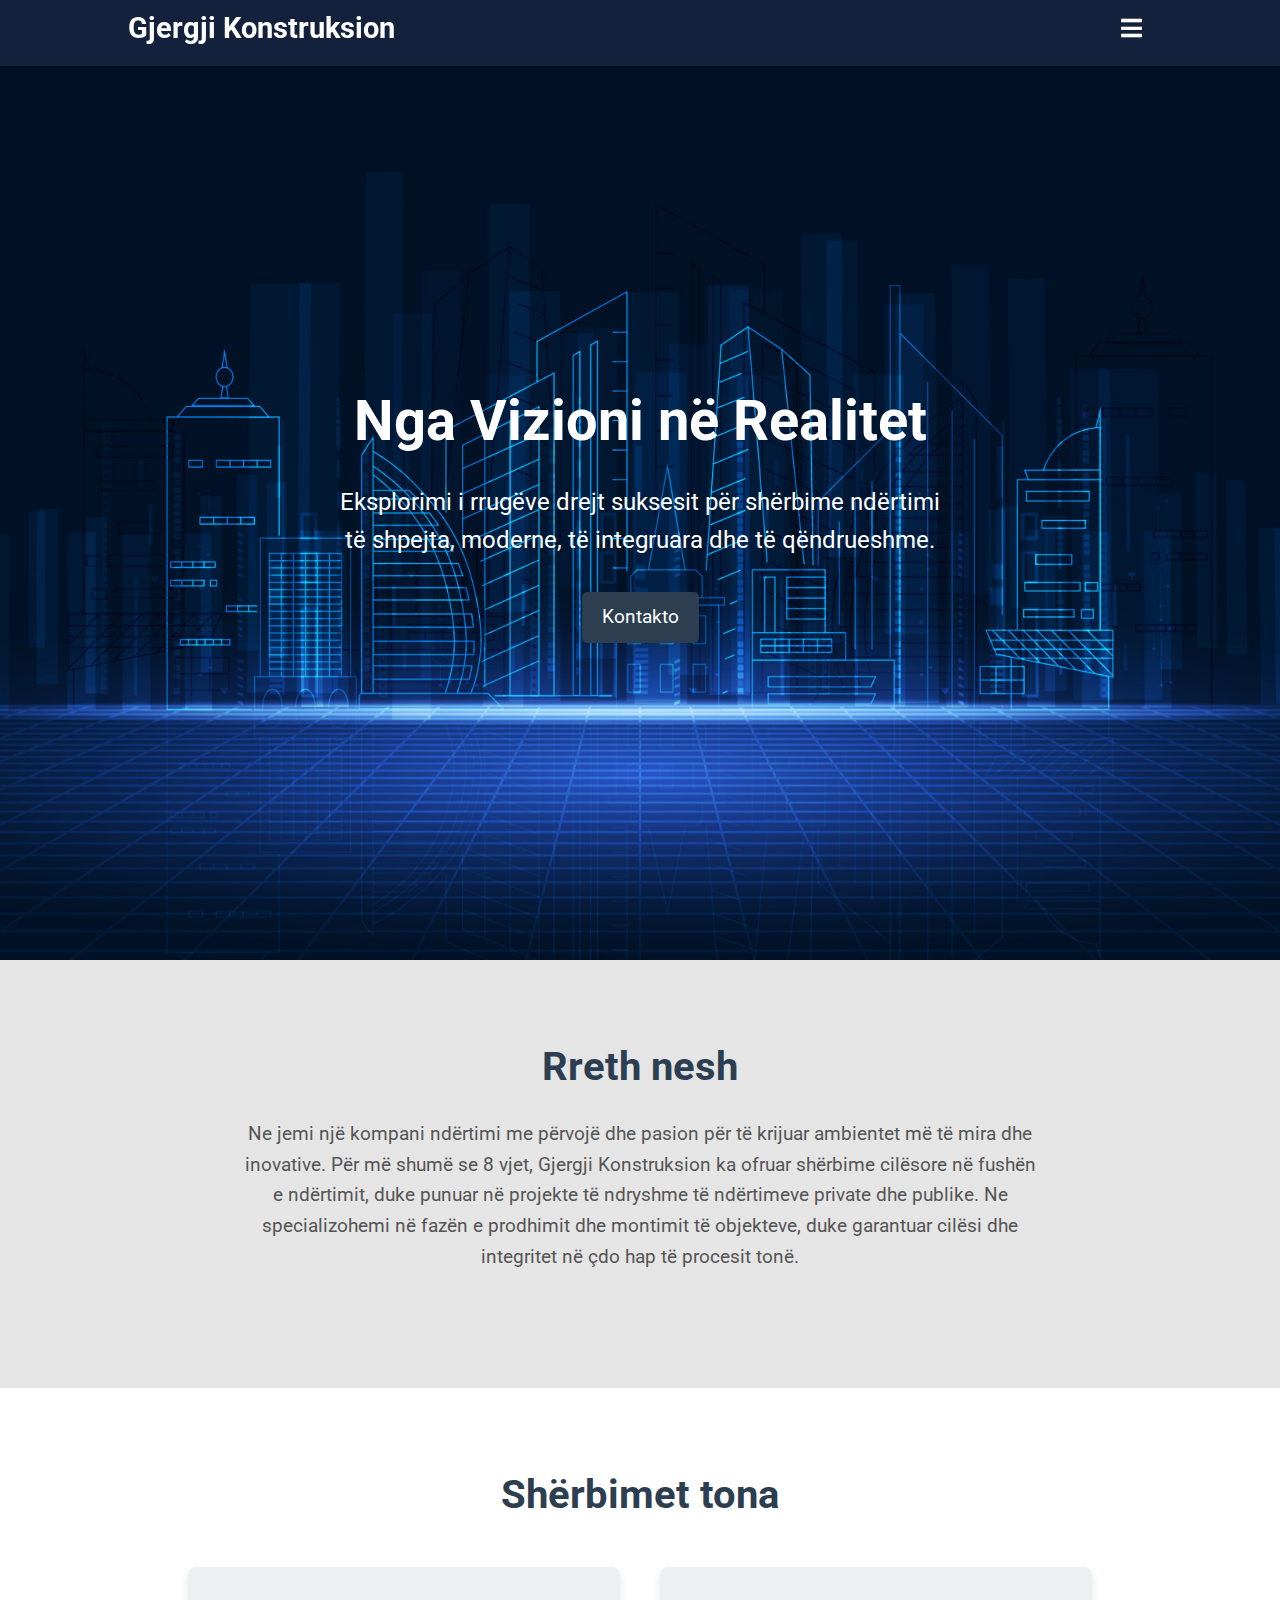
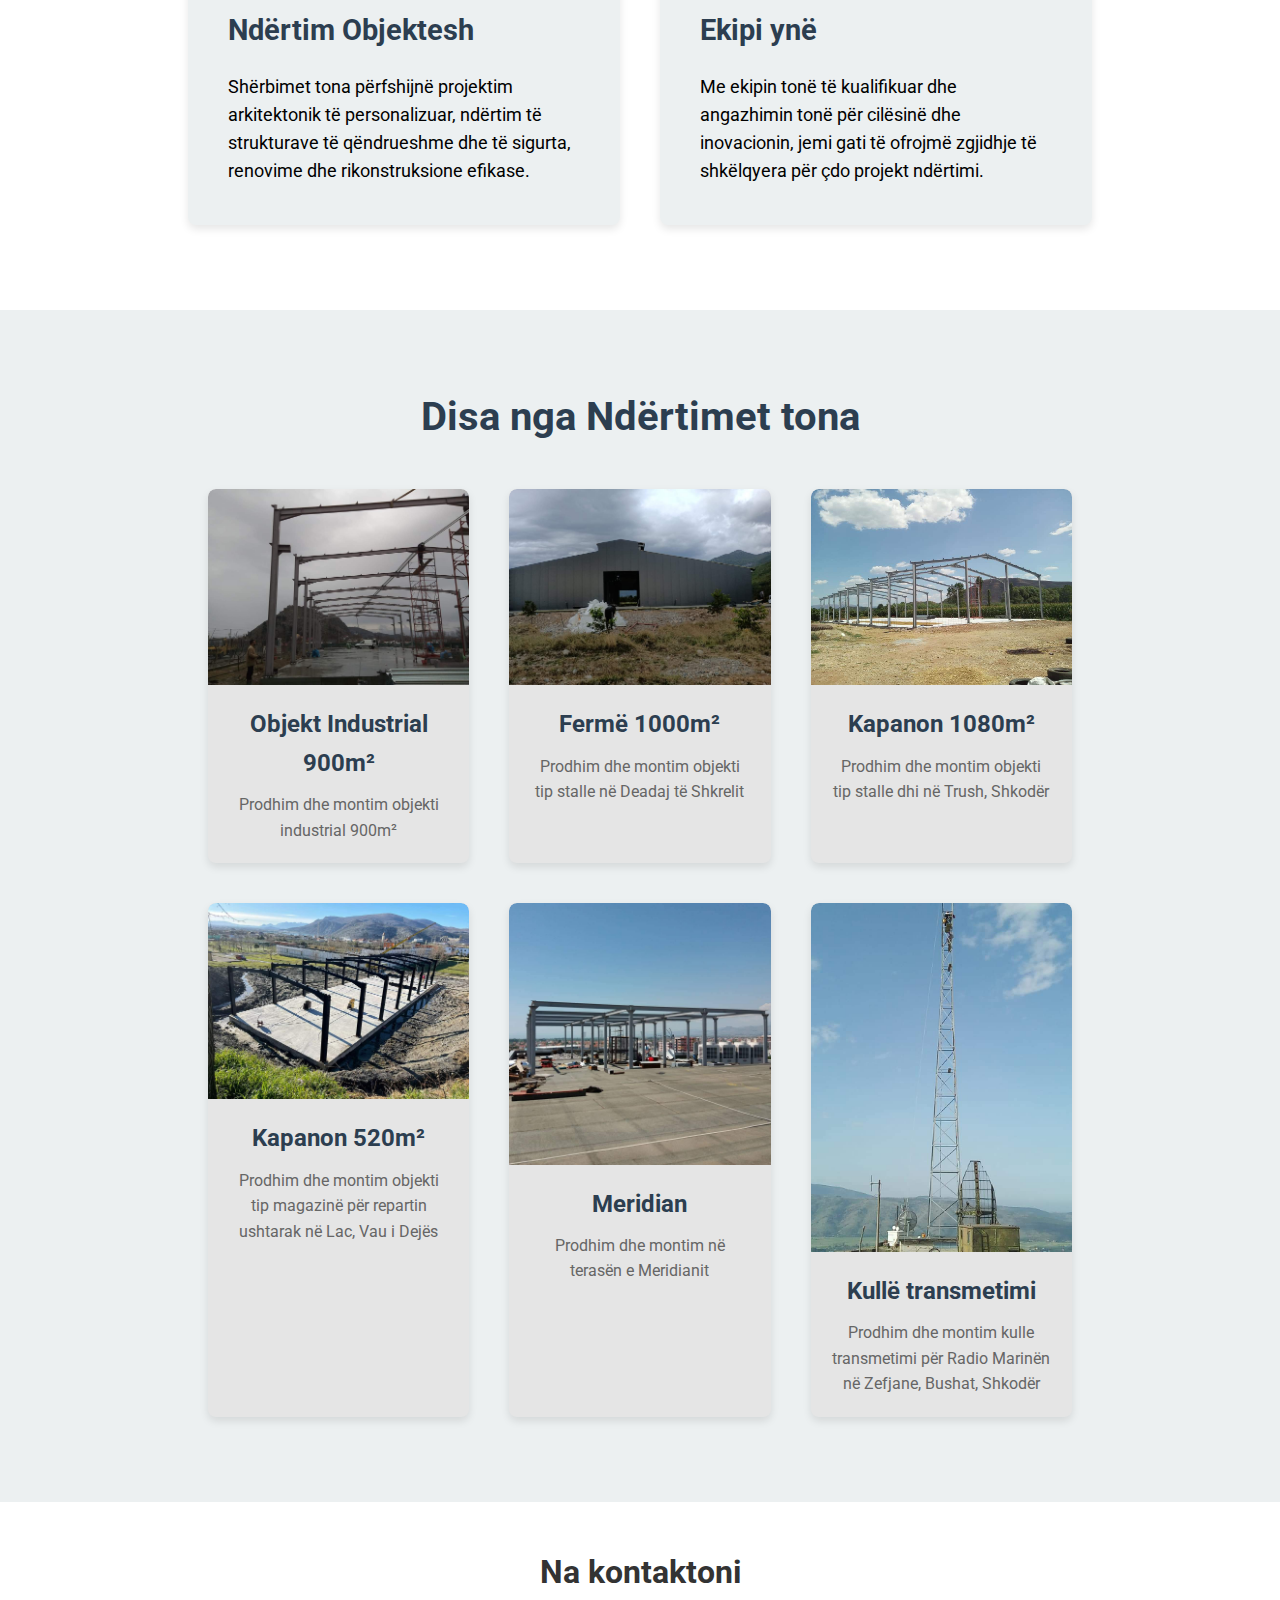
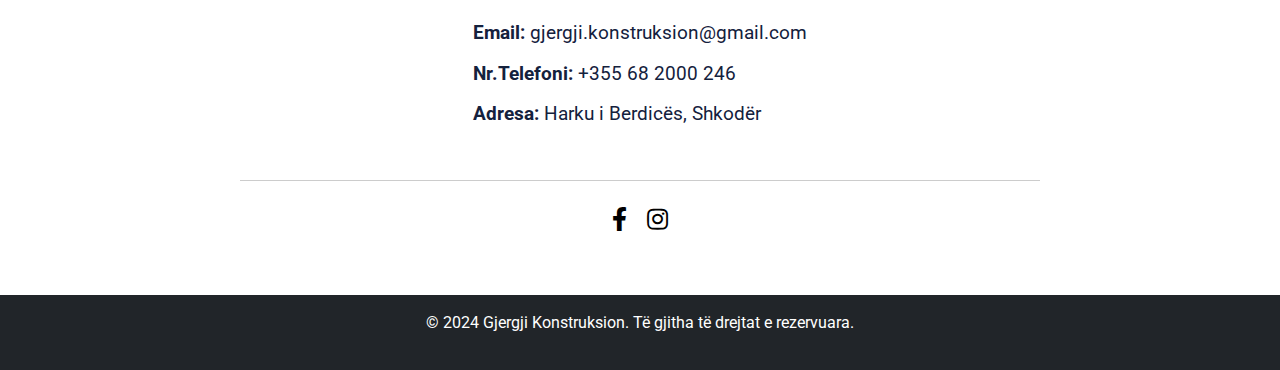
<file: index.html>
<!DOCTYPE html>
<html lang="en">
<head>
    <meta charset="UTF-8">
    <meta name="viewport" content="width=device-width, initial-scale=1.0">
    <title>Gjergji Konstruksion</title>
    <link rel="stylesheet" href="https://cdnjs.cloudflare.com/ajax/libs/font-awesome/5.15.4/css/all.min.css">
    <link rel="stylesheet" href="styles.css">
    <link href="https://fonts.googleapis.com/css2?family=Roboto:wght@400;700&display=swap" rel="stylesheet">
    <script src="https://code.jquery.com/jquery-3.6.0.min.js"></script>
    <script src="script.js" defer></script>

</head>
<body>
    <header>
    <div class="container">
        <div class="logo">
            <h1>Gjergji Konstruksion</h1>
        </div>
        <nav>
            <div class="menu-toggle">
                <i class="fas fa-bars"></i> <!-- Adjust the icon class as per your icon library -->
            </div>

<div class="nav-links">
    <ul>
        
        <li><a href="#services">Shërbimet</a></li>
        <li><a href="#projects">Ndërtimet</a></li>
        <li><a href="#contact">Kontakto</a></li>
    </ul>
</div>   
        </nav>
    </div>
</header>

    
    <section id="home">
        <div class="hero-image">
            <div class="hero-text">
                <h2>Nga Vizioni në Realitet</h2>
                <p>Eksplorimi i rrugëve drejt suksesit për shërbime ndërtimi të shpejta, moderne, të integruara dhe të qëndrueshme.</p>
                <a href="#contact" class="btn">Kontakto</a>
            </div>
        </div>
    </section>
    
    <section id="about">
        <div class="container">
            <h2>Rreth nesh</h2>
            <p>Ne jemi një kompani ndërtimi me përvojë dhe pasion për të krijuar ambientet më të mira dhe inovative. Për më shumë se 8 vjet, Gjergji Konstruksion ka ofruar shërbime cilësore në fushën e ndërtimit, duke punuar në projekte të ndryshme të ndërtimeve private dhe publike. Ne specializohemi në fazën e prodhimit dhe montimit të objekteve, duke garantuar cilësi dhe integritet në çdo hap të procesit tonë.</p>
        </div>
    </section>
    
    <section id="services">
        <div class="container">
            <h2>Shërbimet tona</h2>
            <div class="section-content">
                <div class="card">
                    <h3>Ndërtim Objektesh</h3>
                    <p>Shërbimet tona përfshijnë projektim arkitektonik të personalizuar, ndërtim të strukturave të qëndrueshme dhe të sigurta, renovime dhe rikonstruksione efikase.</p>
                </div>
                <div class="card">
                    <h3>Ekipi ynë</h3>
                    <p>Me ekipin tonë të kualifikuar dhe angazhimin tonë për cilësinë dhe inovacionin, jemi gati të ofrojmë zgjidhje të shkëlqyera për çdo projekt ndërtimi.</p>
                </div>
                
            </div>
        </div>
    </section>
    
    <section id="projects">
        <div class="container">
            <h2>Disa nga Ndërtimet tona</h2>
            <div class="projects-grid">
                <div class="project">
                    <div class="project-image">
                        <img src="project9.jpg" alt="Project 9">
                    </div>
                    <div class="project-info">
                        <h3>Objekt Industrial 900m²</h3>
                        <p>Prodhim dhe montim objekti industrial 900m²</p>
                    </div>
                </div>
                <div class="project">
                    <div class="project-image">
                        <img src="project3.jpg" alt="Project 3">
                    </div>
                    <div class="project-info">
                        <h3>Fermë 1000m²</h3>
                        <p>Prodhim dhe montim objekti tip stalle në Deadaj të Shkrelit</p>
                    </div>
                </div>
                <div class="project">
                    <div class="project-image">
                        <img src="project5.jpg" alt="Project 5">
                    </div>
                    <div class="project-info">
                        <h3>Kapanon 1080m²</h3>
                        <p>Prodhim dhe montim objekti tip stalle dhi në Trush, Shkodër</p>
                    </div>
                </div>
                <div class="project">
                    <div class="project-image">
                        <img src="project6.jpg" alt="Project 6">
                    </div>
                    <div class="project-info">
                        <h3>Kapanon 520m²</h3>
                        <p>Prodhim dhe montim objekti tip magazinë për repartin ushtarak në Lac, Vau i Dejës</p>
                    </div>
                </div>
                <div class="project">
                    <div class="project-image">
                        <img src="project7.jpg" alt="Project 7">
                    </div>
                    <div class="project-info">
                        <h3>Meridian</h3>
                        <p>Prodhim dhe montim në terasën e Meridianit</p>
                    </div>
                </div>
                <div class="project">
                    <div class="project-image">
                        <img src="project8.jpg" alt="Project 8">
                    </div>
                    <div class="project-info">
                        <h3>Kullë transmetimi</h3>
                        <p>Prodhim dhe montim kulle transmetimi për Radio Marinën në Zefjane, Bushat, Shkodër</p>
                    </div>
                </div>
                
            </div>
        </div>
    </section>
    
 <section id="contact">
    <div class="container">
        <h2>Na kontaktoni</h2>
        
        <div class="contact-content">
            <div class="contact-details">
                <p><strong>Email:</strong> gjergji.konstruksion@gmail.com</p>
                <p><strong>Nr.Telefoni:</strong> +355 68 2000 246</p>
                <p><strong>Adresa:</strong> Harku i Berdicës, Shkodër</p>
            </div>
            
            <div class="horizontal-line"></div>
            
            <div class="social-links">
                <a href="https://www.facebook.com/gjergji.konstruksion.3/?_rdr" target="blank"><i class="fab fa-facebook-f"></i></a>
                <a href="https://www.instagram.com/gjergji_konstruksion?igsh=MTVmaGV2dTdhaHV6bg==" target="blank"><i class="fab fa-instagram"></i></a>
            </div>
        </div>
    </div>
</section>

   <footer>
    <div class="container">
        <div class="footer-top">
            <p>&copy; 2024 Gjergji Konstruksion. Të gjitha të drejtat e rezervuara.</p>
        </div>
    </div>
</footer>

</body>
</html>
</file>
<file: styles.css>
/* Reset and General Styles */
* {
    margin: 0;
    padding: 0;
    box-sizing: border-box;
}

body {
    font-family: 'Roboto', sans-serif;
    line-height: 1.6;
    background-color: #f2f2f2;
    color: #000000; /* Matte Black */
}

a {
    text-decoration: none;
    color: inherit;
}

ul {
    list-style: none;
    padding: 0;
}

.container {
    width: 80%;
    max-width: 1200px;
    margin: 0 auto;
    transition: transform 0.3s ease; /* Smooth transition */
    transform: translateY(-5px); /* Move text up by 5 pixels on hover */
}

/* Header Styles */
header {
    background-color: #14213D; /* Navy Blue */
    color: #FFFFFF; /* White */
    position: fixed;
    top: 0;
    width: 100%;
    z-index: 1000;
    box-shadow: 0 2px 4px rgba(0, 0, 0, 0.1);
}

header .container {
    display: flex;
    justify-content: space-between;
    align-items: center;
    padding: 10px 0;
}

.logo h1 {
    color: #FFFFFF; /* White */
    margin: 0;
    font-size: 1.8rem;
}

nav {
    display: flex;
    align-items: center;
}

nav ul {
    display: flex;
    gap: 20px;
}

nav a {
    color: #fff;
    padding: 10px 20px;
    border-radius: 5px;
    font-size: 1.2rem;
    transition: background-color 0.3s ease;
}

nav a:hover,
nav a.active {
    background-color: #007BFF; /* Highlight Blue */
}

/* Menu Toggle Button */
.menu-toggle {
    display: none;
    cursor: pointer;
    color: #fff;
    font-size: 1.5rem;
    margin-left: 15px;
}

.menu-toggle i {
    display: block;
}

/* Home Section */
#home {
    height: 100vh;
    background: url('hero-background.jpg') center no-repeat;
    background-size: cover;
    display: flex;
    justify-content: center;
    align-items: center;
    text-align: center;
    color: #fff;
    color: #FFFFFF; /* White */
    margin-top: 60px;
}

.hero-text {
    max-width: 600px;
    margin: 0 auto;
    color: white;
}

.hero-text h2 {
    font-size: 3.5rem; 
    margin-bottom: 1rem;
}

.hero-text p {
    font-size: 1.5rem;
    margin-bottom: 2rem;
}

.hero-text .btn {
    display: inline-block;
    padding: 10px 20px;
    background-color: #6B8E23;
    border: none;
    border-radius: 5px;
    font-size: 1.2rem;
    cursor: pointer;
    transition: background-color 0.3s ease;
}

.hero-text .btn:hover {
    background-color: #007BFF; /* Highlight Blue */
}

/* About Section */
#about {
    padding: 80px 0;
    background-color: #E5E5E5; /* Light Gray */
    color: #6B8E23; /* Dark Blue */
    text-align: center;
}

#about h2 {
    font-size: 2.5rem;
    margin-bottom: 20px;
    color: #2C3E50;
}

#about p {
    font-size: 1.2rem;
    color: #555;
    line-height: 1.6;
    max-width: 800px;
    margin: 0 auto 30px;
}

/* Services Section */
#services {
    padding: 80px 0;
    background-color: #FFFFFF; /* White */
    color: #14213D; /* Dark Blue */
    text-align: center;
}

#services h2 {
    font-size: 2.5rem;
    margin-bottom: 40px;
    color: #2C3E50;
}

.section-content {
    display: flex;
    justify-content: center;
    flex-wrap: wrap;
    gap: 40px;
}

.card {
    background-color: #ECF0F1;
    border-radius: 8px;
    box-shadow: 0 4px 8px rgba(0, 0, 0, 0.1);
    padding: 40px;
    text-align: left;
    flex: 1 1 calc(50% - 80px);
    max-width: calc(50% - 80px);
}

.card h3 {
    font-size: 1.8rem;
    margin-bottom: 20px;
    color: #2C3E50;
}

.card p {
    font-size: 1.1rem;
    color: #666;
    line-height: 1.6;
}

/* Projects Section */
#projects {
    padding: 80px 0;
    background-color: #ECF0F1;
    text-align: center;
}

#projects h2 {
    font-size: 2.5rem;
    margin-bottom: 40px;
    color: #2C3E50;
}

.projects-grid {
    display: flex;
    flex-wrap: wrap;
    gap: 40px;
    justify-content: center;
}

.project {
    background-color: #E5E5E5; /* Light Gray */
    color: #14213D; /* Dark Blue */
    border-radius: 8px;
    box-shadow: 0 4px 8px rgba(0, 0, 0, 0.1);
    overflow: hidden;
    flex: 1 1 calc(33.333% - 80px);
    max-width: calc(33.333% - 80px);
}

.project-image img {
    width: 100%;
    height: auto;
    display: block;
    border-radius: 8px 8px 0 0;
}

.project-info {
    padding: 20px;
}

.project-info h3 {
    font-size: 1.5rem;
    margin-bottom: 10px;
    color: #2C3E50;
}

.project-info p {
    font-size: 1rem;
    color: #666;
    line-height: 1.6;
}

/* Contact Section */
#contact {
    background-color: #FFFFFF; /* White */
    color: #14213D; /* Dark Blue */
    padding: 50px 0;
    text-align: center;
}

#contact h2 {
    font-size: 2rem;
    margin-bottom: 20px;
    color: #333;
}

.contact-content {
    max-width: 800px;
    margin: 0 auto;
    display: flex;
    flex-direction: column;
    align-items: center;
}

.contact-details {
    text-align: left;
    margin-bottom: 20px;
}

.contact-details p {
    font-size: 1.2rem;
    margin-bottom: 10px;
}

.horizontal-line {
    width: 100%;
    height: 1px;
    background-color: #ccc;
    margin: 20px 0;
}

.social-links {
    display: flex;
    justify-content: center;
}

.social-links a {
    display: inline-block;
    margin: 0 10px;
    color: black; /* White */
    font-size: 1.5rem;
}

.social-links a:hover {
    color: #007BFF; /* Highlight Blue */
}

.contact-form {
    max-width: 600px;
    margin: 0 auto;
    padding: 20px;
    background-color: #fff;
    border-radius: 8px;
    box-shadow: 0 4px 8px rgba(0, 0, 0, 0.1);
}

.contact-form form {
    display: flex;
    flex-direction: column;
    gap: 20px;
}

.form-group label {
    font-size: 1rem;
    color: #555;
}

.form-group input,
.form-group textarea {
    padding: 10px;
    font-size: 1rem;
    border: 1px solid #ccc;
    border-radius: 5px;
}

button[type="submit"] {
    padding: 10px 20px;
    background-color: #007BFF; /* Highlight Blue */
    color: #fff;
    border: none;
    border-radius: 5px;
    font-size: 1.2rem;
    cursor: pointer;
    transition: background-color 0.3s ease;
}

button[type="submit"]:hover {
    background-color: #2980B9;
}

/* Footer */
footer {
    background-color: #212529; /* Contrast Dark Gray */
    color: #FFFFFF; /* White */
    padding: 20px 0;
}

footer .container {
    display: flex;
    flex-direction: column;
    align-items: center;
}

.footer-top {
    margin-bottom: 10px;
}

.social-icons {
    display: flex;

}

.social-icons a {
    font-size: 1.5rem;
    background-color: black;
}

.social-icons a:hover {
}

.nav-links {
    display: none;
    position: absolute;
    top: 100%;
    left: 0;
    background-color: #2C3E50;
    width: 100%;
    text-align: center;
    box-shadow: 0 2px 4px rgba(0, 0, 0, 0.1);
    z-index: 1000;
}

.nav-links.active {
    display: block;
}

.nav-links ul {
    margin-top: 10px;
}

.nav-links a {
    display: block;
    padding: 15px 0;
    width: 100%;
    color: #fff;
    font-size: 1.2rem;
    transition: background-color 0.3s ease;
}

.nav-links a:hover {
    background-color: #2980B9;
}

/* Menu Toggle Button */
.menu-toggle {
    display: block;
    cursor: pointer;
    color: #fff;
    font-size: 1.5rem;
    padding: 10px;
}

.menu-toggle i {
    display: block;
}

.nav-links {
    display: none;
    position: absolute;
    left: 50%; /* Center horizontally */
    transform: translateX(-50%);
    background-color: #28282B; /* Dark background color */
    padding: 10px;
    border-radius: 5px;
    box-shadow: 0 2px 4px rgba(0, 0, 0, 0.1);
    width: auto; /* Adjust width as needed */
    transition: transform 0.3s ease-in-out, opacity 0.3s ease-in-out;
    opacity: 0;
}

.nav-links.active {
    transform: translateY(0);
    opacity: 1;
}

.nav-links ul {
    list-style: none;
    padding: 0;
}

.nav-links li {
    margin-bottom: 10px;
}

.nav-links a {
    display: block;
    padding: 10px 20px;
    color: #fff;
    font-size: 1.2rem;
    text-align: right; /* Align text to the right */
    transition: background-color 0.3s ease;
    border-radius: 3px;
}

.nav-links a:hover {
    background-color: #808080;
}

@media screen and (max-width: 768px) {
    .nav-links {
        background-color: #28282B; /* Different background color for smaller screens */
        margin-left: -215px ;
        height: 70px ;

  }

    .nav-links.active {

    }
}

@media screen and (max-width: 768px) {
    /* Services Section */
    #services {
        padding: 40px 15px; /* Adjust padding for smaller screens */
    }

    .section-content {
        flex-direction: column; /* Stack services vertically */
        gap: 30px; /* Space between each service */
    }

    .card {
        flex: 1 1 100%; /* Full width for each service */
        max-width: 100%; /* Full width for each service */
        padding: 20px; /* Increase padding for better spacing */
        background-color: #f1f1f1; /* Light background */
        border-radius: 8px;
        box-shadow: 0 0 10px rgba(0, 0, 0, 0.1); /* Subtle shadow */
        display: block; /* Ensure services stack vertically */
    }

    .card h3 {
        font-size: 1.5rem; /* Adjust heading font size */
        margin-bottom: 15px;
        color: #2C3E50; /* Adjust text color */
    }

    .card p {
        font-size: 1rem; /* Adjust paragraph font size */
        color: #666; /* Adjust text color */
    }
}

@media screen and (max-width: 768px) {
    /* Main Content Sections */
    #projects {
        padding: 30px 15px; /* Adjust padding for smaller screens */
    }

    .project {
        margin-bottom: 20px; /* Space between each project */
        padding: 20px; /* Increase padding for better spacing */
        background-color: #f1f1f1; /* Light background */
        border-radius: 8px;
        box-shadow: 0 0 10px rgba(0, 0, 0, 0.1); /* Subtle shadow */
        display: block; /* Ensure projects stack vertically */
    }
}
@media screen and (max-width: 768px) {
    /* Projects Section */
    #projects {
        padding: 40px 15px; /* Adjust padding for smaller screens */
    }

    .projects-grid {
        flex-direction: column; /* Stack projects vertically */
        gap: 30px; /* Space between each project */
    }

    .project {
        flex: 1 1 100%; /* Full width for each project */
        max-width: 100%; /* Full width for each project */
    }

    .project-image img {
        border-radius: 8px 8px 0 0; /* Rounded corners for project image */
    }

    .project-info {
        padding: 15px; /* Padding inside project info */
    }

    .project-info h3 {
        font-size: 1.3rem; /* Adjust heading font size */
        margin-bottom: 10px;
    }

    .project-info p {
        font-size: 0.9rem; /* Adjust paragraph font size */
    }
}
/* Home Section */
#home {
    height: 100vh;
    background: url('hero-background.jpg') center no-repeat;
    background-size: cover;
    display: flex;
    justify-content: center;
    align-items: center;
    text-align: center;
    color: #2C3E50; 
    margin-top: 60px;
}

.hero-text .btn {
    background-color: #2C3E50; /* Dark blue */
    color: #fff;
}

.hero-text .btn:hover {
    background-color: #2980B9; /* Light blue */
}

/* Services Section */
#services {
    padding: 80px 0;
    background-color: #fff;
    text-align: center;
}

#services h2 {
    font-size: 2.5rem;
    margin-bottom: 40px;
    color: #2C3E50; /* Dark blue */
}

.section-content {
    display: flex;
    justify-content: center;
    flex-wrap: wrap;
    gap: 40px;
}

.card {
    background-color: #ECF0F1; /* Light gray */
    border-radius: 8px;
    box-shadow: 0 4px 8px rgba(0, 0, 0, 0.1);
    padding: 40px;
    text-align: left;
    flex: 1 1 calc(50% - 80px);
    max-width: calc(50% - 80px);
}

.card h3 {
    font-size: 1.8rem;
    margin-bottom: 20px;
    color: #2C3E50; /* Dark blue */
}

.card p {
    font-size: 1.1rem;
    color: #000000;
    line-height: 1.6;
}

.card:hover {
    transform: translateY(-5px);
    box-shadow: 0 8px 16px rgba(0, 0, 0, 0.2);
}

@media screen and (max-width: 768px) {
    /* Services Section */
    #services {
        padding: 40px 15px; /* Adjust padding for smaller screens */
    }

    .section-content {
        flex-direction: column; /* Stack services vertically */
        gap: 30px; /* Space between each service */
    }

    .card {
        flex: 1 1 100%; /* Full width for each service */
        max-width: 100%; /* Full width for each service */
        padding: 20px; /* Increase padding for better spacing */
        background-color: #f1f1f1; /* Light background */
        border-radius: 8px;
        box-shadow: 0 0 10px rgba(0, 0, 0, 0.1); /* Subtle shadow */
        display: block; /* Ensure services stack vertically */
    }

    .card h3 {
        font-size: 1.5rem; /* Adjust heading font size */
        margin-bottom: 15px;
        color: #000000; /* Adjust text color */
    }

    .card p {
        font-size: 1rem; /* Adjust paragraph font size */
        color: #000000; /* Adjust text color */
    }
}
</file>
